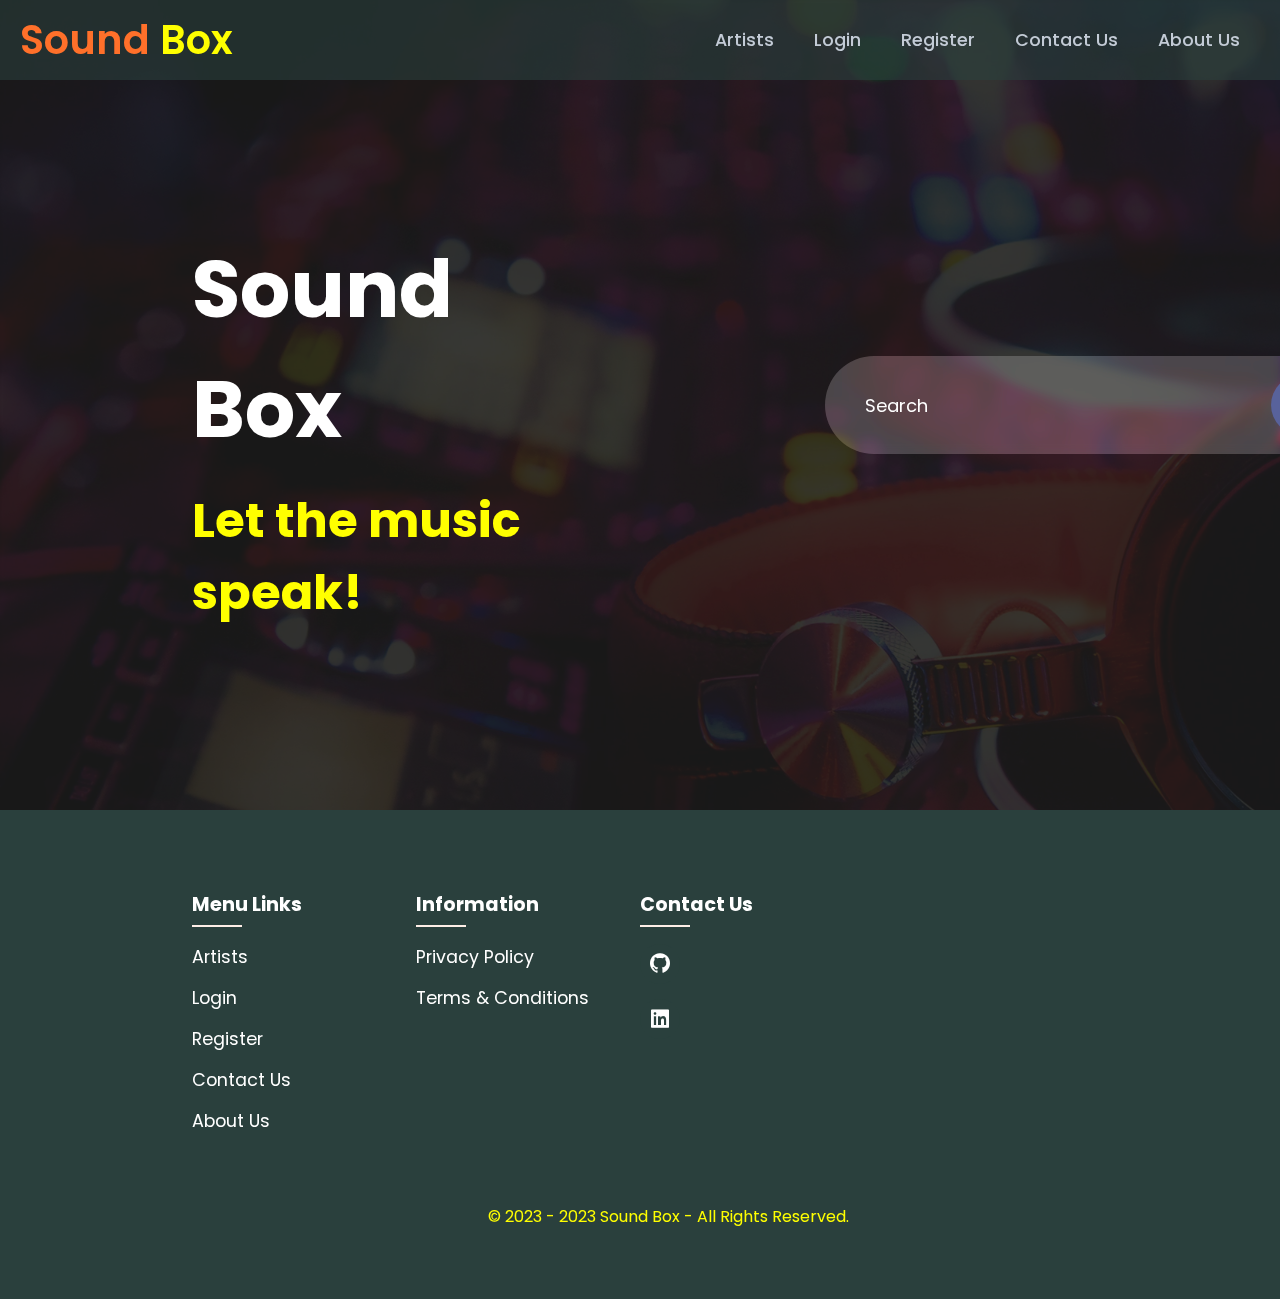
<file: index.html>
<!DOCTYPE html>
<html lang="en" dir="ltr">
  <head>
    <meta charset="utf-8">
    <meta name="viewport" content="width=device-width", initial-scale=1.0>
    <title>Sound Box</title>
    <link rel="stylesheet" href="index.css">

    <link rel="stylesheet"
    href="https://unpkg.com/boxicons@latest/css/boxicons.min.css">

    <link rel="preconnect" href="https://fonts.googleapis.com">
    <link rel="preconnect" href="https://fonts.gstatic.com" crossorigin>
    <link href="https://fonts.googleapis.com/css2?family=Poppins:ital,wght@0,100;0,200;0,300;0,400;0,600;0,700;0,800;0,900;1,400&family=Source+Sans+Pro&display=swap" rel="stylesheet">

  </head>

  <body>

    <header>
      <a href="#" class="logo">Sound <span>Box</span></a>

      <ul class="navbar">
        <li><a href="artist.html">Artists</a></li>
        <li><a href="login.html">Login</a></li>
        <li><a href="register.html">Register</a></li>
        <li><a href="contact.html">Contact Us</a></li>
        <!-- <li><a href="about.html">About Us</a></li> -->
        <li><a href="search.html">About Us</a></li>

      </ul>
    </header>


    <section class="home" id="home">
      <div class="home-text">
        <h1>Sound Box</h1>
        <h2>Let the music speak!</h2>
      </div>



      <div class="container">
        <form action="https://www.google.com/search" method="get" class="search-bar">
          <input type="text" placeholder="Search" name="q">
          <button type="submit"> <img src="search.png" alt="search"></button>

        </form>

        </div>








      <!-- <div class="search">

            <input type="text" placeholder="Search">
            <button>Search</button>

        </div> -->
    </section>


    <section id="contact">
      <div class="footer">
        <div class="main">
          <div class="col">
            <h4>Menu Links</h4>
            <ul>
              <li><a href="artist.html">Artists</a></li>
              <li><a href="login.html">Login</a></li>
              <li><a href="register.html">Register</a></li>
              <li><a href="contact.html">Contact Us</a></li>
              <li><a href="about.html">About Us</a></li>
            </ul>
          </div>

          <!-- <div class="col">
            <h4>Our Services</h4>
            <ul>
              <li><a href="#">Web Designing</a></li>
              <li><a href="#">Web Development</a></li>
            </ul>
          </div> -->

          <div class="col">
            <h4>Information</h4>
            <ul>
              <!-- <li><a href="#">About Us</a></li>
              <li><a href="#">Delivery Information</a></li> -->
              <li><a href="privacy.html">Privacy Policy</a></li>
              <li><a href="terms.html">Terms & Conditions</a></li>
            </ul>
          </div>

          <div class="col">
            <h4>Contact Us</h4>
            <div class="social">
              <ul>
                <li><a href="https://github.com/SayoniRoy2003"><i class='bx bxl-github'></i></a></li>
                <li><a href="https://www.linkedin.com/in/sayoni-roy-390979220/"><i class='bx bxl-linkedin-square'></i></a></li>
              </ul>
            </div>
          </div>
        </div>
      </div>
      <p id="copy">© 2023 - 2023 Sound Box - All Rights Reserved.</p>
    </section>
  </body>
</html>
</file>
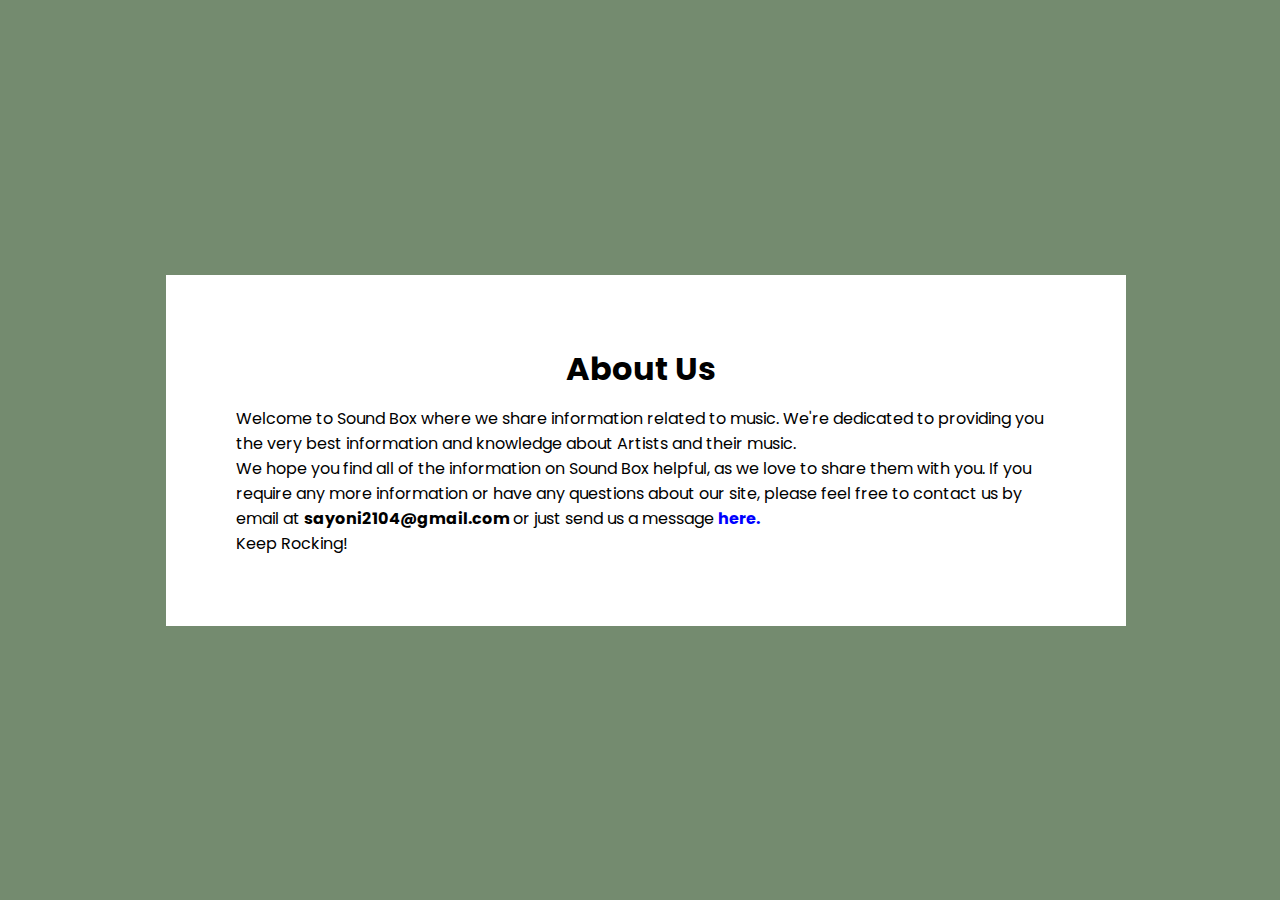
<file: about.html>
<!DOCTYPE html>
<html lang="en" dir="ltr">
  <head>
    <meta charset="utf-8">
    <meta name="viewport" content="width=device-width", initial-scale=1.0>
    <title>Sound Box</title>
    <link rel="stylesheet" href="about.css">

    <link rel="stylesheet"
    href="https://unpkg.com/boxicons@latest/css/boxicons.min.css">

    <link rel="preconnect" href="https://fonts.googleapis.com">
    <link rel="preconnect" href="https://fonts.gstatic.com" crossorigin>
    <link href="https://fonts.googleapis.com/css2?family=Poppins:ital,wght@0,100;0,200;0,300;0,400;0,600;0,700;0,800;0,900;1,400&family=Source+Sans+Pro&display=swap" rel="stylesheet">

  </head>

  <body>

    <div class="about-section">
      <div class="inner-container">
        <h1>About Us</h1>
        <p class="text">
          Welcome to Sound Box where we share information related to music. We're dedicated to providing you the very best information and knowledge about Artists and their music.
          <br>
          <p>We hope you find all of the information on Sound Box helpful, as we love to share them with you. If you require any more information or have any questions about our site, please feel free to contact us by email at <b>sayoni2104@gmail.com </b> or just send us a message <a href="contact.html">here.</a>
            <br>Keep Rocking!
          </p>


      </div>

    </div>


    </body>
    </html>
</file>
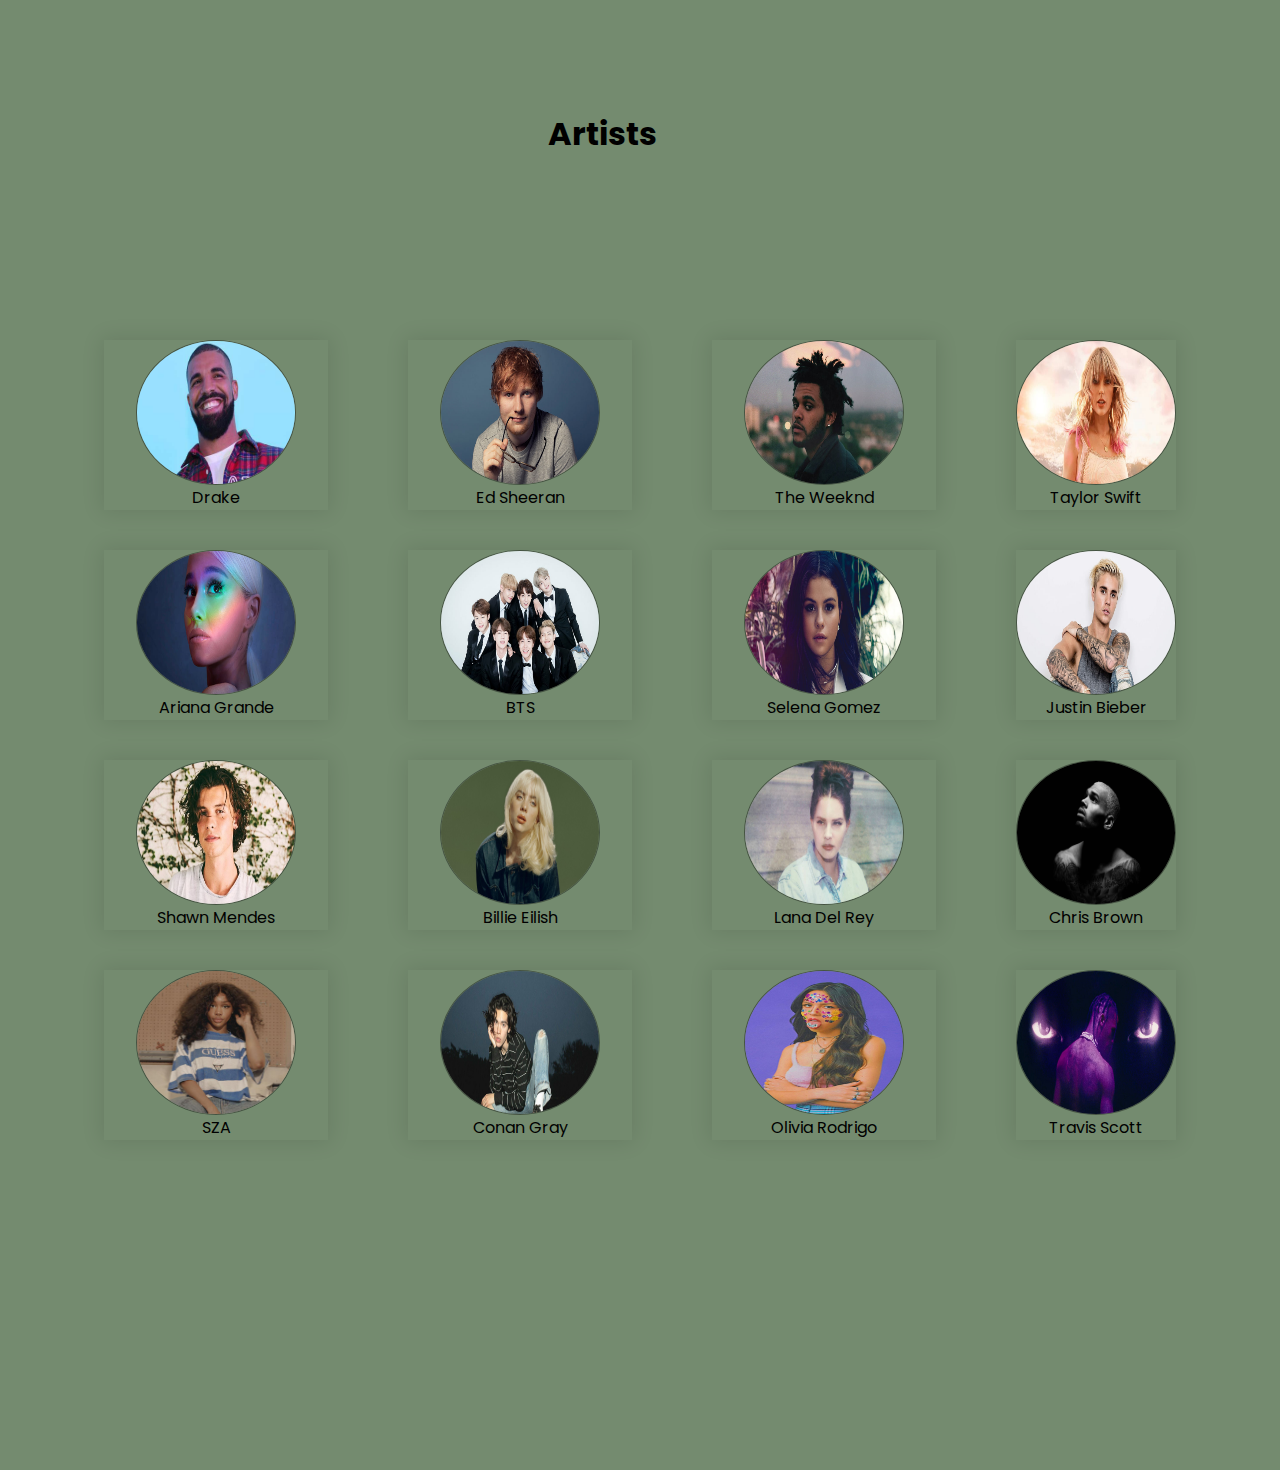
<file: artist.html>
<!DOCTYPE html>
<html lang="en" dir="ltr">
  <head>
    <meta charset="utf-8">
    <meta name="viewport" content="width=device-width", initial-scale=1.0>
    <title>Sound Box</title>
    <link rel="stylesheet" href="artist.css">

    <link rel="stylesheet"
    href="https://unpkg.com/boxicons@latest/css/boxicons.min.css">

    <link rel="preconnect" href="https://fonts.googleapis.com">
    <link rel="preconnect" href="https://fonts.gstatic.com" crossorigin>
    <link href="https://fonts.googleapis.com/css2?family=Poppins:ital,wght@0,100;0,200;0,300;0,400;0,600;0,700;0,800;0,900;1,400&family=Source+Sans+Pro&display=swap" rel="stylesheet">

  </head>
  <body>

       <div class="container">
         <h1 id="art">Artists</h1>
         <div class="box">
           <p class="text1">Drake</p>
           <a href="https://open.spotify.com/artist/3TVXtAsR1Inumwj472S9r4"><img src="drake.jfif" alt="Drake"></a>
	</div>

         <div class="box">
           <p class="text2">Ed Sheeran</p>
           <a href="https://open.spotify.com/artist/6eUKZXaKkcviH0Ku9w2n3V"><img src="edsh.jpg" alt="Ed Sheeran"></a>
	</div>

         <div class="box">
           <p class="text3">The Weeknd</p>
           <a href="https://open.spotify.com/artist/1Xyo4u8uXC1ZmMpatF05PJ"><img src="weeknd.jpg" alt="The Weeknd"></a>
	</div>

         <div class="box">
           <p class="text4">Taylor Swift</p>
           <a href="https://open.spotify.com/artist/06HL4z0CvFAxyc27GXpf02"><img src="taylor.jpg" alt="Taylor Swift"></a>
	</div>

         <div class="box">
           <p class="text5">Ariana Grande</p>
           <a href="https://open.spotify.com/artist/66CXWjxzNUsdJxJ2JdwvnR"><img src="ari.jpg" alt="Ariana Grande"></a>
	</div>

         <div class="box">
           <p class="text6">BTS</p>
           <a href="https://open.spotify.com/artist/3Nrfpe0tUJi4K4DXYWgMUX"><img src="bts.jpg" alt="BTS"></a>
	</div>

         <div class="box">
           <p class="text7">Selena Gomez</p>
           <a href="https://open.spotify.com/artist/0C8ZW7ezQVs4URX5aX7Kqx"><img src="selena.jpg" alt="Selena Gomez"></a>
	</div>

         <div class="box">
           <p class="text8">Justin Bieber</p>
           <a href="https://open.spotify.com/artist/1uNFoZAHBGtllmzznpCI3s"><img src="justin.jpg" alt="Justin Bieber"></a>
	</div>

         <div class="box">
           <p class="text9">Shawn Mendes</p>
           <a href="https://open.spotify.com/artist/7n2wHs1TKAczGzO7Dd2rGr"><img src="shawn.jpeg" alt="Shawn Mendes"></a>
	</div>

         <div class="box">
           <p class="text10">Billie Eilish</p>
           <a href="https://open.spotify.com/artist/6qqNVTkY8uBg9cP3Jd7DAH"><img src="billie.jpeg" alt="Billie Eilish"></a>
	</div>

         <div class="box">
           <p class="text11">Lana Del Rey</p>
           <a href="https://open.spotify.com/artist/00FQb4jTyendYWaN8pK0wa"><img src="lana.jpg" alt="Lana Del Rey"></a>
	</div>

         <div class="box">
           <p class="text12">Chris Brown</p>
           <a href="https://open.spotify.com/artist/7bXgB6jMjp9ATFy66eO08Z"><img src="chris.jpg" alt="Chris Brown"></a>
	</div>

         <div class="box">
           <p class="text13">SZA</p>
           <a href="https://open.spotify.com/artist/7tYKF4w9nC0nq9CsPZTHyP"><img src="sza.jpeg" alt="SZA"></a>
	</div>

         <div class="box">
           <p class="text14">Conan Gray</p>
           <a href="https://open.spotify.com/artist/4Uc8Dsxct0oMqx0P6i60ea"><img src="conan.jpeg" alt="Conan Gray"></a>
	</div>

         <div class="box">
           <p class="text15">Olivia Rodrigo</p>
           <a href="https://open.spotify.com/artist/1McMsnEElThX1knmY4oliG"><img src="olivia.jpeg" alt="Olivia Rodrigo"></a>
	</div>

         <div class="box">
           <p class="text16">Travis Scott</p>
           <a href="https://open.spotify.com/artist/0Y5tJX1MQlPlqiwlOH1tJY"><img src="travis.jpeg" alt="Travis Scott"></a>
	</div>

       </div>

  </body>
  </html>
</file>
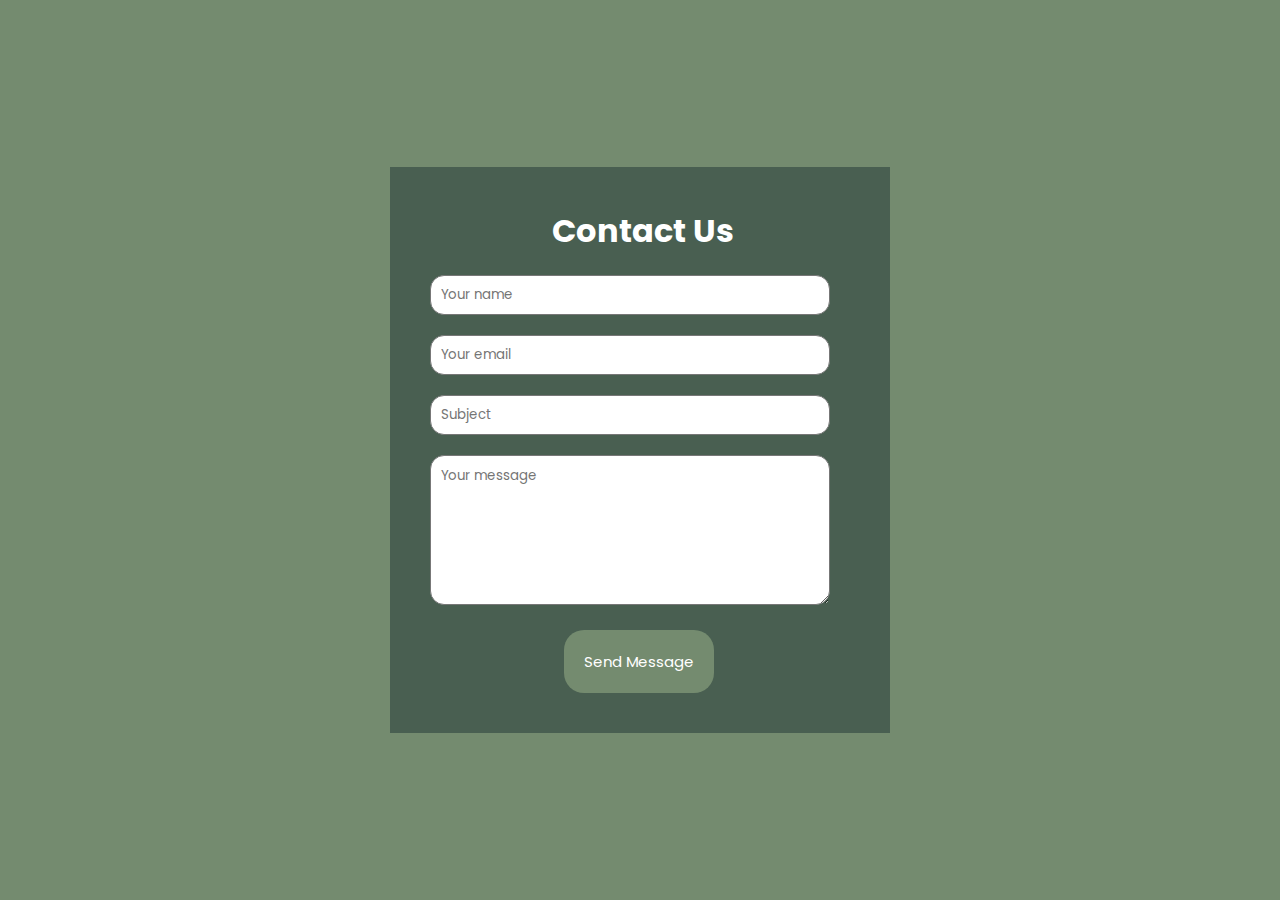
<file: contact.html>
<!DOCTYPE html>
<html lang="en" dir="ltr">
  <head>
    <meta charset="utf-8">
    <meta name="viewport" content="width=device-width", initial-scale=1.0>
    <title>Sound Box</title>
    <link rel="stylesheet" href="contact.css">

    <link rel="stylesheet"
    href="https://unpkg.com/boxicons@latest/css/boxicons.min.css">

    <link rel="preconnect" href="https://fonts.googleapis.com">
    <link rel="preconnect" href="https://fonts.gstatic.com" crossorigin>
    <link href="https://fonts.googleapis.com/css2?family=Poppins:ital,wght@0,100;0,200;0,300;0,400;0,600;0,700;0,800;0,900;1,400&family=Source+Sans+Pro&display=swap" rel="stylesheet">

  </head>
  <body>

      <div class="contact-box">
        <form>
          <h1>Contact Us</h2>
          <input type="text" class="input-field" placeholder="Your name" required>
          <input type="email" class="input-field" placeholder="Your email" required>
          <input type="text" class="input-field" placeholder="Subject" required>
          <textarea type="text" class="input-field textarea-field" placeholder="Your message" required></textarea>
          <button type="button" class="btn">Send Message</button>
          </form>
      </div>


  </body>
  </html>
</file>
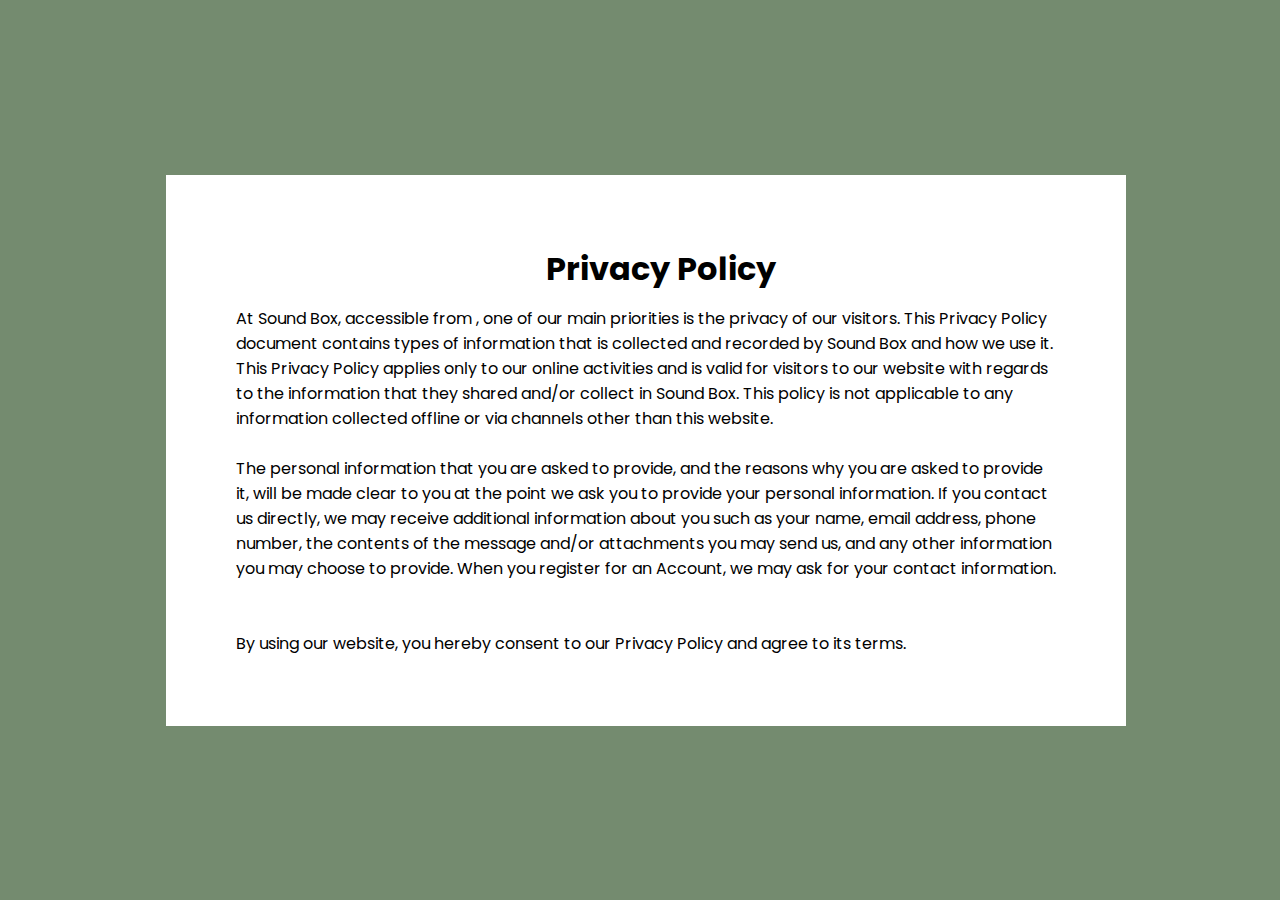
<file: privacy.html>
<!DOCTYPE html>
      <html lang="en" dir="ltr">
        <head>
          <meta charset="utf-8">
          <meta name="viewport" content="width=device-width", initial-scale=1.0>
          <title>Sound Box</title>
          <link rel="stylesheet" href="privacy.css">

          <link rel="stylesheet"
          href="https://unpkg.com/boxicons@latest/css/boxicons.min.css">

          <link rel="preconnect" href="https://fonts.googleapis.com">
          <link rel="preconnect" href="https://fonts.gstatic.com" crossorigin>
          <link href="https://fonts.googleapis.com/css2?family=Poppins:ital,wght@0,100;0,200;0,300;0,400;0,600;0,700;0,800;0,900;1,400&family=Source+Sans+Pro&display=swap" rel="stylesheet">

        </head>

        <body>

          <div class="about-section">
            <div class="inner-container">
              <h1>Privacy Policy</h1>
              <p class="text">
                At Sound Box, accessible from , one of our main priorities is the privacy of our visitors. This Privacy Policy document contains types of information that is collected and recorded by Sound Box and how we use it.
                This Privacy Policy applies only to our online activities and is valid for visitors to our website with regards to the information that they shared and/or collect in Sound Box. This policy is not applicable to any information collected offline or via channels other than this website.
                <br><br>
                <p>The personal information that you are asked to provide, and the reasons why you are asked to provide it, will be made clear to you at the point we ask you to provide your personal information.
                  If you contact us directly, we may receive additional information about you such as your name, email address, phone number, the contents of the message and/or attachments you may send us, and any other information you may choose to provide.
                  When you register for an Account, we may ask for your contact information.</p>
                <br><br>
                <p>By using our website, you hereby consent to our Privacy Policy and agree to its terms.</p>


            </div>

          </div>


          </body>
          </html>




    </body>
    </html>
</file>
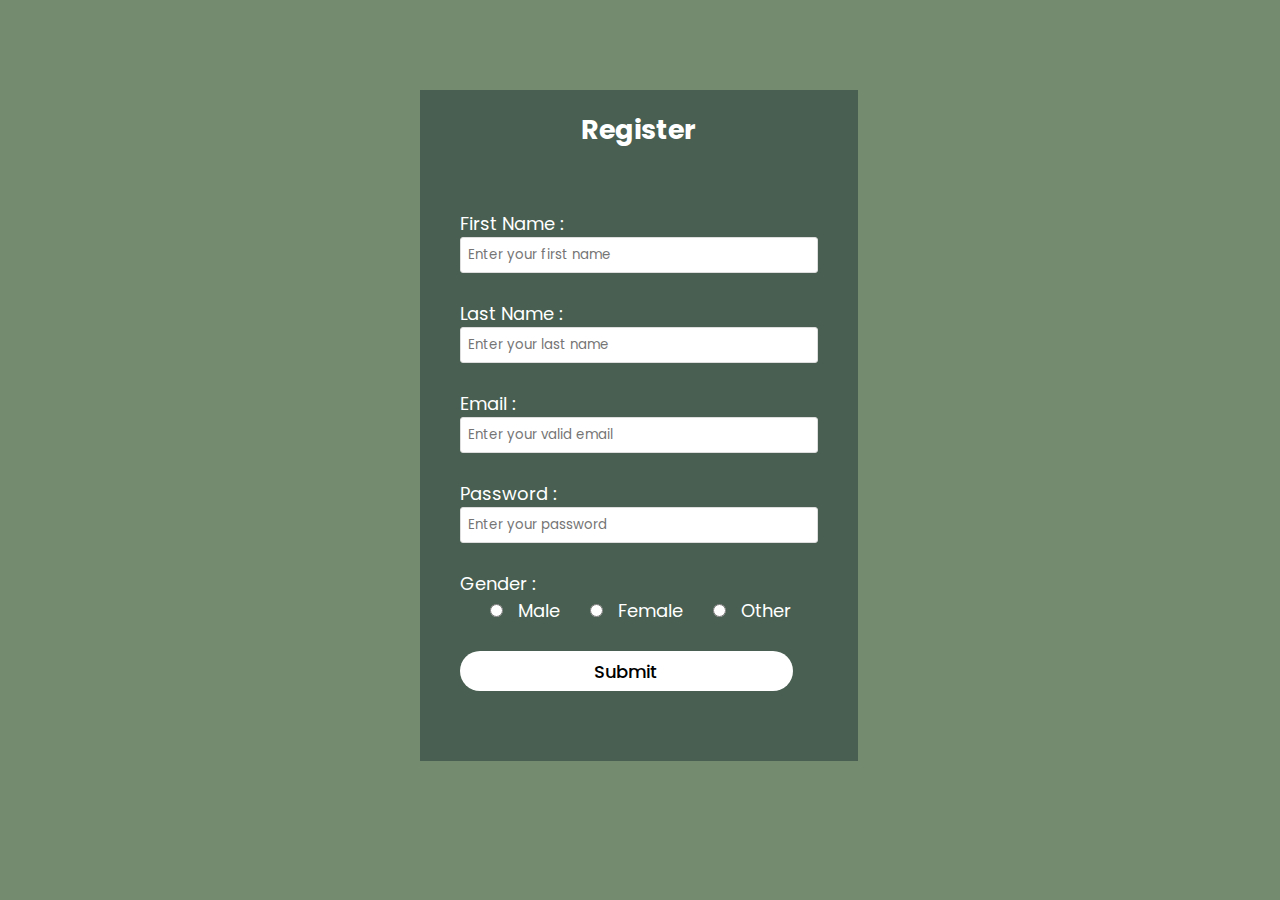
<file: register.html>
<!DOCTYPE html>
<html lang="en" dir="ltr">
  <head>
    <meta charset="utf-8">
    <meta name="viewport" content="width=device-width", initial-scale=1.0>
    <title>Sound Box</title>
    <link rel="stylesheet" href="register.css">

    <link rel="stylesheet"
    href="https://unpkg.com/boxicons@latest/css/boxicons.min.css">

    <link rel="preconnect" href="https://fonts.googleapis.com">
    <link rel="preconnect" href="https://fonts.gstatic.com" crossorigin>
    <link href="https://fonts.googleapis.com/css2?family=Poppins:ital,wght@0,100;0,200;0,300;0,400;0,600;0,700;0,800;0,900;1,400&family=Source+Sans+Pro&display=swap" rel="stylesheet">

  </head>
    <body>
      </<body>
        <div class="main">
          <div class="register">
            <h2>Register</h2>
            <form id="register" method="post">
              <label>First Name : </label>
              <br>
              <input type="text" name="fname" id="name" placeholder="Enter your first name">
              <br><br>
              <label>Last Name : </label>
              <br>
              <input type="text" name="lname" id="name" placeholder="Enter your last name">
              <br><br>
              <label>Email : </label>
              <br>
              <input type="email" name="email" id="name" placeholder="Enter your valid email">
              <br><br>
              <label for="">Password :</label>
              <br>
              <input type="password" name="password" id="name" placeholder="Enter your password" required>
              <br><br>
              <label>Gender : </label>
              <br>
              &nbsp; &nbsp; &nbsp;
              <input type="radio" name="gender" id="male">
              &nbsp;
              <span id="male">Male</span>
              &nbsp;&nbsp;&nbsp;&nbsp;
              <input type="radio" name="gender" id="female">
              &nbsp;
              <span id="female">Female</span>
              &nbsp;&nbsp;&nbsp;&nbsp;
              <input type="radio" name="gender" id="other">
              &nbsp;
              <span id="other">Other</span>
              <br><br>
              <button id="submit">Submit</button>
            </form>

          </div>
        </div>


      </body>
      <script src="register.js"></script>
      </html>
</file>
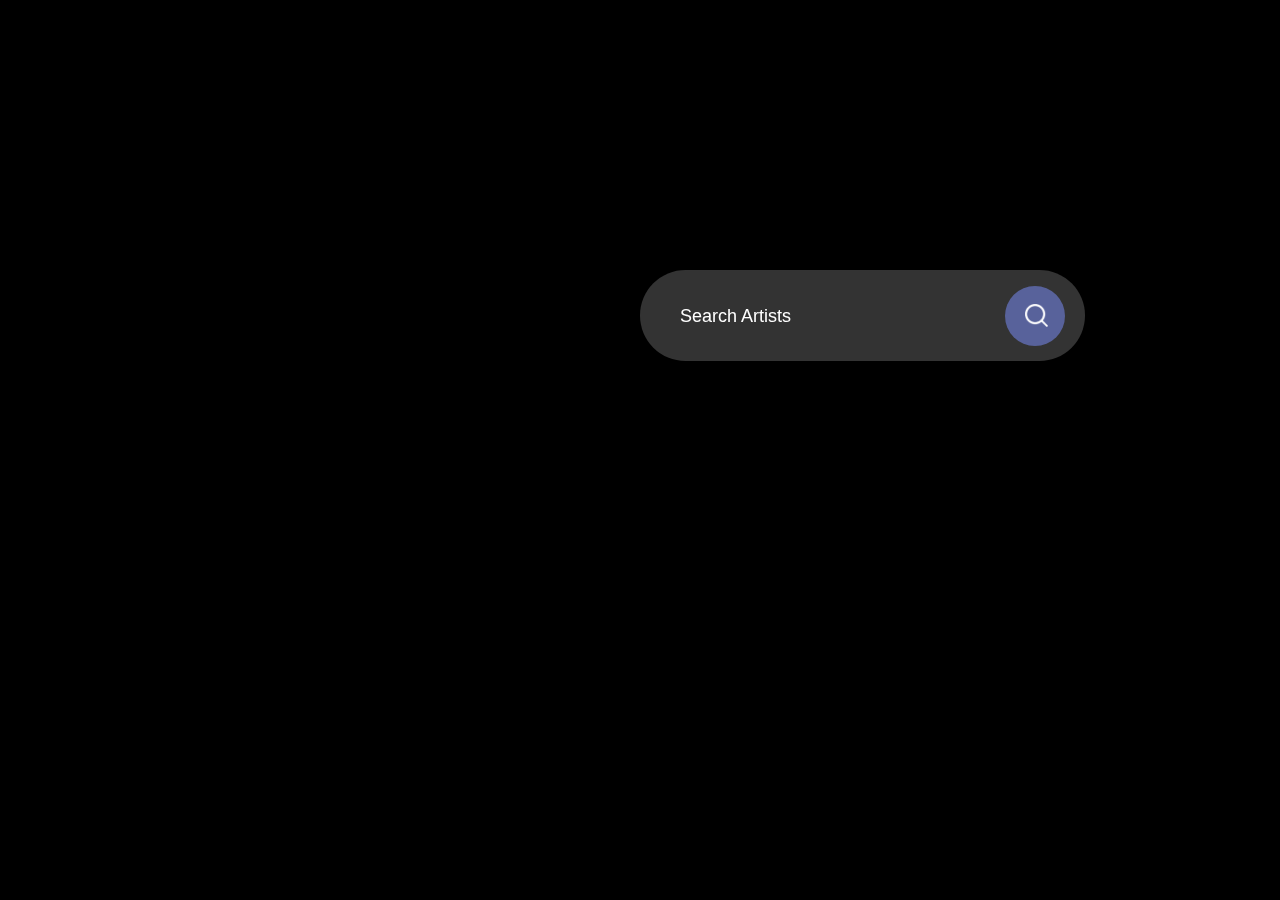
<file: search.html>
<!DOCTYPE html>
<html lang="en" dir="ltr">
  <head>
    <meta charset="utf-8">
    <meta name="viewport" content="width=device-width", initial-scale=1.0>
    <title>Sound Box</title>
    <link rel="stylesheet" href="search.css">

    <link rel="stylesheet"
    href="https://unpkg.com/boxicons@latest/css/boxicons.min.css">

    <link rel="preconnect" href="https://fonts.googleapis.com">
    <link rel="preconnect" href="https://fonts.gstatic.com" crossorigin>
    <link href="https://fonts.googleapis.com/css2?family=Poppins:ital,wght@0,100;0,200;0,300;0,400;0,600;0,700;0,800;0,900;1,400&family=Source+Sans+Pro&display=swap" rel="stylesheet">

  </head>

  <body>





    <div class="container">
      <form action="https://www.google.com" method="get" class="search-bar">
        <input type="text" placeholder="Search Artists" name="q">
        <button type="submit"> <img src="search.png" alt="search"></button>
      </form>
      </div>

  </body>
  </html>
</file>
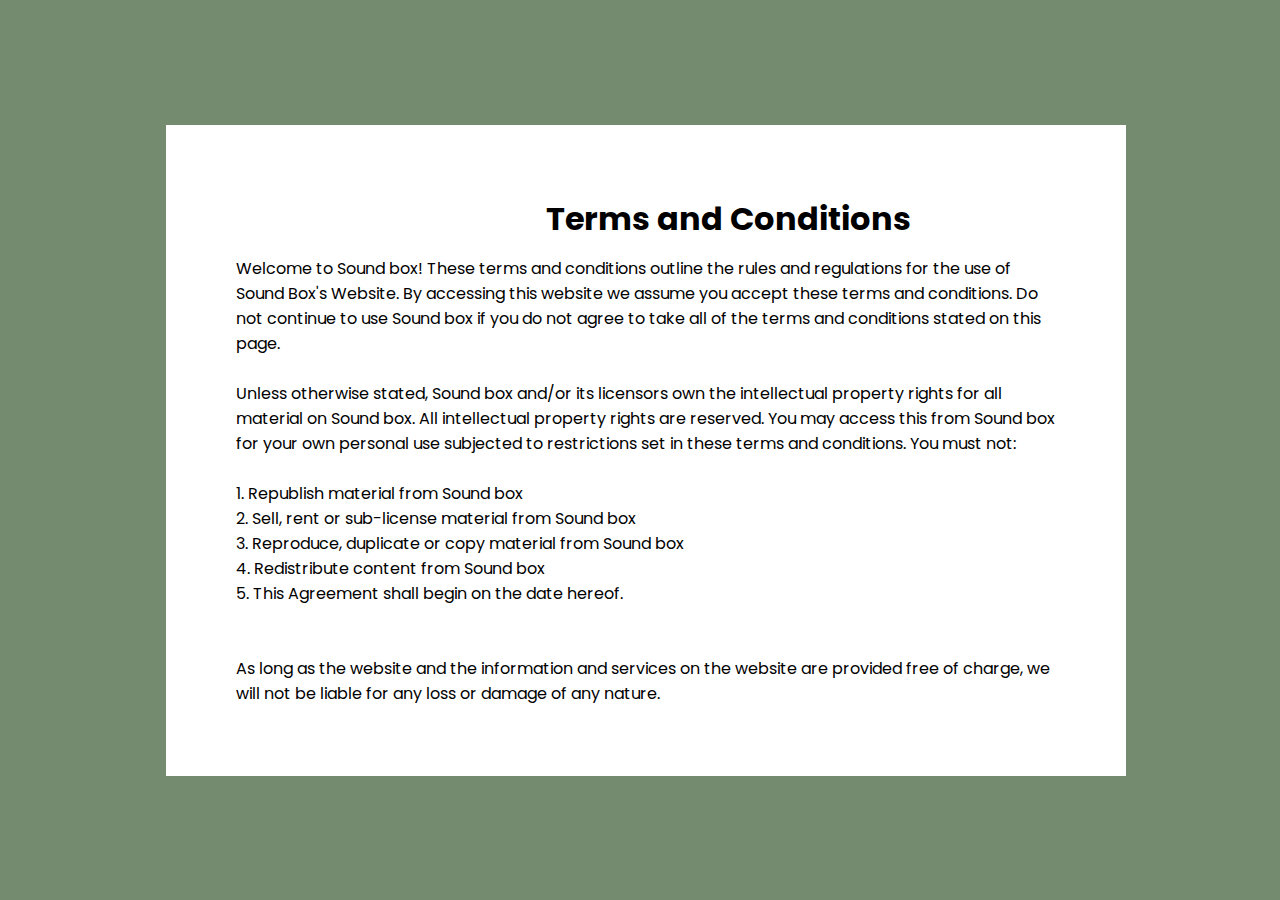
<file: terms.html>
<!DOCTYPE html>
<html lang="en" dir="ltr">
  <head>
    <meta charset="utf-8">
    <meta name="viewport" content="width=device-width", initial-scale=1.0>
    <title>Sound Box</title>
    <link rel="stylesheet" href="privacy.css">

    <link rel="stylesheet"
    href="https://unpkg.com/boxicons@latest/css/boxicons.min.css">

    <link rel="preconnect" href="https://fonts.googleapis.com">
    <link rel="preconnect" href="https://fonts.gstatic.com" crossorigin>
    <link href="https://fonts.googleapis.com/css2?family=Poppins:ital,wght@0,100;0,200;0,300;0,400;0,600;0,700;0,800;0,900;1,400&family=Source+Sans+Pro&display=swap" rel="stylesheet">

  </head>

  <body>

    <div class="about-section">
      <div class="inner-container">
        <h1>Terms and Conditions</h1>
        <p class="text">
          Welcome to Sound box!
          These terms and conditions outline the rules and regulations for the use of Sound Box's Website.
          By accessing this website we assume you accept these terms and conditions. Do not continue to use Sound box if you do not agree to take all of the terms and conditions stated on this page.
          <br><br>
          <p>Unless otherwise stated, Sound box and/or its licensors own the intellectual property rights for all material on Sound box. All intellectual property rights are reserved. You may access this from Sound box for your own personal use subjected to restrictions set in these terms and conditions.

            You must not:
            <br><br>
            1. Republish material from Sound box <br>
            2. Sell, rent or sub-license material from Sound box <br>
            3. Reproduce, duplicate or copy material from Sound box <br>
            4. Redistribute content from Sound box <br>
            5. This Agreement shall begin on the date hereof.</p>
            <br><br>
            <p>As long as the website and the information and services on the website are provided free of charge, we will not be liable for any loss or damage of any nature.</p>


      </div>

    </div>


    </body>
    </html>




</body>
</html>
</file>
<file: index.css>
*
{
  padding: 0;
  margin: 0;
  transition: all .2s ease-in;
  box-sizing: border-box;
  outline: none;
  font-family: 'Poppins', sans-serif;
  scroll-behavior: smooth;
  list-style: none;
  text-decoration: none;
}

:root
{
  --main-color : #ff702a;
  --text-color : #fff;
  --bg-color : #1e1c2a;
  --big-font : 5rem;
  --h2-font : 2.25rem;
  --p-font : 0.9rem;
}

*::selection
{
  background: #2A403D;
  color : #fff;
}
body
{
  color: yellow;
  background-repeat: no-repeat;
  background-size: cover;

  background-image: url('backg.jpg');
}
header
{
  position: fixed;
  z-index: 20;
  top: 0;
  right: 0;
  width: 100%;
  display: flex;
  align-items: center;
  justify-content: space-between;
  padding: 10px 20px;
  background: rgba(42, 64, 61, 0.59);

}
.logo
{
  color: #ff702a;
  font-weight: 600;
  font-size: 2.5rem;
}
.logo span
{
  color: yellow;
}
.navbar
{
  display: flex;
}
.navbar a
{
  color: #C3CBD6;
  font-size: 1.1rem;
  padding: 10px 20px;
  font-weight: 500;
}
.navbar a:hover
{
  color: yellow;

  transition: 0.4s;
}
.navbar li:hover{
  transform: scale(110%);

}
section
{
  background-color: rgba(30,30,30,.8);
  padding: 70px 15%;
}
.home
{
  width: 100%;
  min-height: 90vh;
  display: flex;
  align-items: center;
}
.home-text h1
{
  font-size: 5rem;
  color: rgb(255, 255, 255);
  padding-top: 80px;
}
.home-text h2
{
  font-size: 3rem;
  margin: 1rem 0 2rem;
}


---------------------------------
/* .search
{
  align-items: center;
  justify-content: space-between;
  border-radius: 20px;
  width: 35vw;
  background-color: #f8f8f8;
  align-items: center;
  justify-content: center;
  padding: 12px;
  font-size: 17px;
  margin-left: 120px;
}
input[type=text]
{
  width: 20vw;
  padding: 12px;
  border: none;
  background-color: transparent;
  font-size: 17px;
  border-radius: 10px ;
}
.search button
{
  padding: 12px;
  margin: 0px 0px 0px 50px;
  font-size: 17px;
  border: none;
  background-color: #ddd;
  cursor: pointer;
  border-radius: 10px;
}
.search button:hover
{
  background-color: #2A403D;
  color: white;
  transition: 0.4s all;
} */

.container
{
  min-height: 100vh;
  padding: 5%;
  display: flex;
}

.search-bar
{
  margin-left: 50%;
  width: 100%;
  max-width: 700px;
  background: rgba(255,255,255,0.2);
  display: flex;
  align-items: center;
  border-radius: 60px;
  padding: 10px 20px;
  backdrop-filter: blur(4px) saturate(180%);
}
.search-bar input
{
  background: transparent;
  flex: 1;
  border: 0;
  outline: none;
  padding: 24px 20px;
  font-size: 20px;
  color: #cac7ff;
}
::placeholder
{
  color: white;
  font-size: 18px;
}
.search-bar button img
{
  width: 25px;
}
.search-bar button
{
  border: 0;
  border-radius: 50%;
  width: 60px;
  height: 60px;
  background: #58629b;
  cursor: pointer;
}
#copy
{
  margin-left: 33%;
  margin-top: 5%;
}























----------------------------------------




.cta
{
  background: #feeee7;
  padding: 70px 0;
  text-align: center;
  width: 66%;
  margin: 100px auto;
  border-radius: 10px;
}
.cta h2
{
  font-size: 2rem;
  color:  #C70039;
  margin-bottom: 30px;
}
.main
{
  display: flex;
  flex-wrap: wrap;
}
.footer
{
  padding: 10px 0;
}
.col
{
  width: 25%;
}
.col h4
{
  font-size: 1.2rem;
  color: white;
  margin-bottom: 25px;
  position: relative;
}
.col h4::before
{
  content: "";
  position: absolute;
  height: 2px;
  width: 50px;
  left: 0;
  bottom: -8px;
  background: #feeee7;
}
.col ul li:not(last-child)
{
  margin-bottom: 15px;
}
.col ul li a
{
  color: #2A403D;
  font-size: 1.1rem;
  display: block;
  text-transform: capitalize;
  transition: 0.4s;
}
.col ul li a:hover
{
  color: yellow;
  transform: translateX(-12px);
}
.col .social
{
  width: 220px;
  display:block;
  align-items: center;

}
.col .social a
{
  height: 40px;
  width: 40px;
  background: #2A403D;
  color: white;
  display: inline-flex;
  align-items: center;
  justify-content: center;
  font-size: 1.5rem;
  border-radius: 50%;
  transition: 0.4s;
}
.col .social a:hover
{
  transform: scale(1.2);
  background: white;

}
#contact{

  background-color: #2A403D;
}
#contact a{
  color:white;
}
#contact a:hover{
  color:black;
}
</file>
<file: about.css>
@import url('https://fonts.googleapis.com/css2?family=Poppins:ital,wght@0,200;0,300;0,400;0,500;0,600;0,700;0,800;0,900;1,400;1,500;1,600;1,700;1,800;1,900&display=swap');
*
{
  padding: 0;
  margin: 0;
  transition: all .2s ease-in;
  box-sizing: border-box;
  outline: none;
  font-family: 'Poppins', sans-serif;
  scroll-behavior: smooth;
  list-style: none;
  text-decoration: none;
}
body
{
  background: #748B6F;
  min-height: 100vh;
  display: flex;
  align-items: center;
  justify-content: center;
}
.inner-container
{
  width: 75%;
  padding: 70px;
  margin-left: 13%;
  background: white;
}
.about-section h1
{
  /* align-items: center;
  justify-content: center; */
  margin-left: 330px;
  margin-bottom: 13px;
}
.inner-container p a
{
  color: blue;
  font-weight: bold;
}
</file>
<file: artist.css>
@import url('https://fonts.googleapis.com/css2?family=Poppins:ital,wght@0,200;0,300;0,400;0,500;0,600;0,700;0,800;0,900;1,400;1,500;1,600;1,700;1,800;1,900&display=swap');
*
{
  padding: 0;
  margin: 0;
  transition: all .2s ease-in;
  box-sizing: border-box;
  outline: none;
  font-family: 'Poppins', sans-serif;
  scroll-behavior: smooth;
  list-style: none;
  text-decoration: none;
}
body
{
  background: #748B6F;
}
img
{
  display: block;
  height: 145px;
  width: 160px;
  overflow: hidden;
  border-radius: 100%;
  border: 1px solid rgba(0,0,0,0.4);
}
.container
{
  width: 90%;
  padding-top:10px;
  /* padding-left: 35%; */
  margin: 100px auto;
  display: grid;
  overflow: hidden;
  grid-template-columns: 1fr 1fr 1fr;
  grid-template-rows: 1fr 1fr 1fr 1fr 1fr 1fr;
  /* flex-direction: column; */
  /* justify-content: center; */
}
.box
{
  display: flex;
  flex-direction: column-reverse;
  align-items: center;
  justify-content: center;
  /* width: 250px; */
  /* padding-bottom: 30px; */
  margin: 20px 40px;
  box-shadow: 0 0 20px 2px rgba(0,0,0,0.1);
}
.box:hover
{
  transform: scale(1.3);
  z-index: 2;
}
.box .text
{
  padding-left: 40%;
}
/* .container h1
{
  padding-left: 12%;
  padding-bottom: 30px; */
#art
{
  grid-column: 1/span all;
  margin-left: 42%;
}
</file>
<file: contact.css>
@import url('https://fonts.googleapis.com/css2?family=Poppins:ital,wght@0,200;0,300;0,400;0,500;0,600;0,700;0,800;0,900;1,400;1,500;1,600;1,700;1,800;1,900&display=swap');
*
{
  padding: 0;
  margin: 0;
  transition: all .2s ease-in;
  box-sizing: border-box;
  outline: none;
  font-family: 'Poppins', sans-serif;
  scroll-behavior: smooth;
  list-style: none;
  text-decoration: none;
}
body
{
  background: #748B6F;
}
.contact-box
{
  width: 500px;
  background: rgba(42, 64, 61, 0.59);
  top: 50%;
  left: 50%;
  transform: translate(-50%,-50%);
  position: absolute;
}
form
{
  margin: 40px;
}
.input-field
{
  width: 400px;
  height: 40px;
  margin-top: 20px;
  padding-left: 10px;
  padding-right: 10px;
  border: 1px solid #777;
  border-radius: 14px;
  outline: none;
}
.textarea-field
{
  height: 150px;
  padding-top: 10px;
}
.btn
{
  border-radius: 20px;
  color: white;
  margin-top: 18px;
  margin-left: 32%;
  padding: 20px;
  background: #748B6F;
  font-size: 15px;
  border: none;
  cursor: pointer;
}
.btn:hover
{
  background-color: black;
  color: white;
}
form h1
{
  padding-left: 29%;
  color: white;
}
</file>
<file: privacy.css>
*
{
  padding: 0;
  margin: 0;
  transition: all .2s ease-in;
  box-sizing: border-box;
  outline: none;
  font-family: 'Poppins', sans-serif;
  scroll-behavior: smooth;
  list-style: none;
  text-decoration: none;
}
body
{
  background: #748B6F;
  min-height: 100vh;
  display: flex;
  align-items: center;
  justify-content: center;
}
.inner-container
{
  width: 75%;
  padding: 70px;
  margin-left: 13%;
  background: white;
}
.about-section h1
{
  /* align-items: center;
  justify-content: center; */
  margin-left: 310px;
  margin-bottom: 13px;
}
</file>
<file: register.css>
@import url('https://fonts.googleapis.com/css2?family=Poppins:ital,wght@0,200;0,300;0,400;0,500;0,600;0,700;0,800;0,900;1,400;1,500;1,600;1,700;1,800;1,900&display=swap');
*
{
  margin: 0;
  box-sizing: border-box;
  padding: 0;
  overflow: hidden;
  font-family: 'Poppins', sans-serif;
}
body
{
  background: #748B6F;
}
/* form{

  display: flex;
  flex-direction: column;
  align-items: center;
  justify-content: center;
} */
.main

{ padding-left: 100px;
  display: flex;
  align-items: center;
  justify-content: center;
  width: 42vw;
  margin: 10vh 25vw ;
}
h2
{
  text-align: center;
  padding: 20px;
}
.register
{
  background: rgba(42, 64, 61, 0.59);
  width: 100%;
  font-size: 18px;
  color: white;
}
form#register
{
  margin: 40px;
}
label
{
  font-size: 18px;
}

input#name
{
  width: 28vw;
  border: 1px solid #ddd;
  border-radius: 3px;
  outline: none;
  padding: 7px;
  background-color: white;
}
#submit
{
  /* width: 200px;
  padding: 7px;
  font-size: 16px;
  font-weight: 600;
  border: none;
  border-radius: 3px; */
  width: 93%;
  height: 40px;
  border-radius: 40px;
  background: white;
  border: none;
  outline: none;
  cursor: pointer;
  font-size: 1em;
  font-weight: 500;
  margin-bottom: 30px;
}
input[type=text]
{
  width: 50vw;

}
</file>
<file: search.css>
.container
{
  /* background: blue; */
  position: absolute;
  top: 30%;
  left: 50%;
}
body
{
  background: black;
}
.search-bar
{
  width: 100%;
  max-width: 700px;
  background: rgba(255,255,255,0.2);
  display: flex;
  align-items: center;
  border-radius: 60px;
  padding: 10px 20px;
  backdrop-filter: blur(4px) saturate(180%);
}
.search-bar input
{
  background: transparent;
  flex: 1;
  border: 0;
  outline: none;
  padding: 24px 20px;
  font-size: 20px;
  color: #cac7ff;
}
::placeholder
{
  color: white;
  font-size: 18px;
}
.search-bar button img
{
  width: 25px;
}
.search-bar button
{
  border: 0;
  border-radius: 50%;
  width: 60px;
  height: 60px;
  background: #58629b;
  cursor: pointer;
}
</file>
